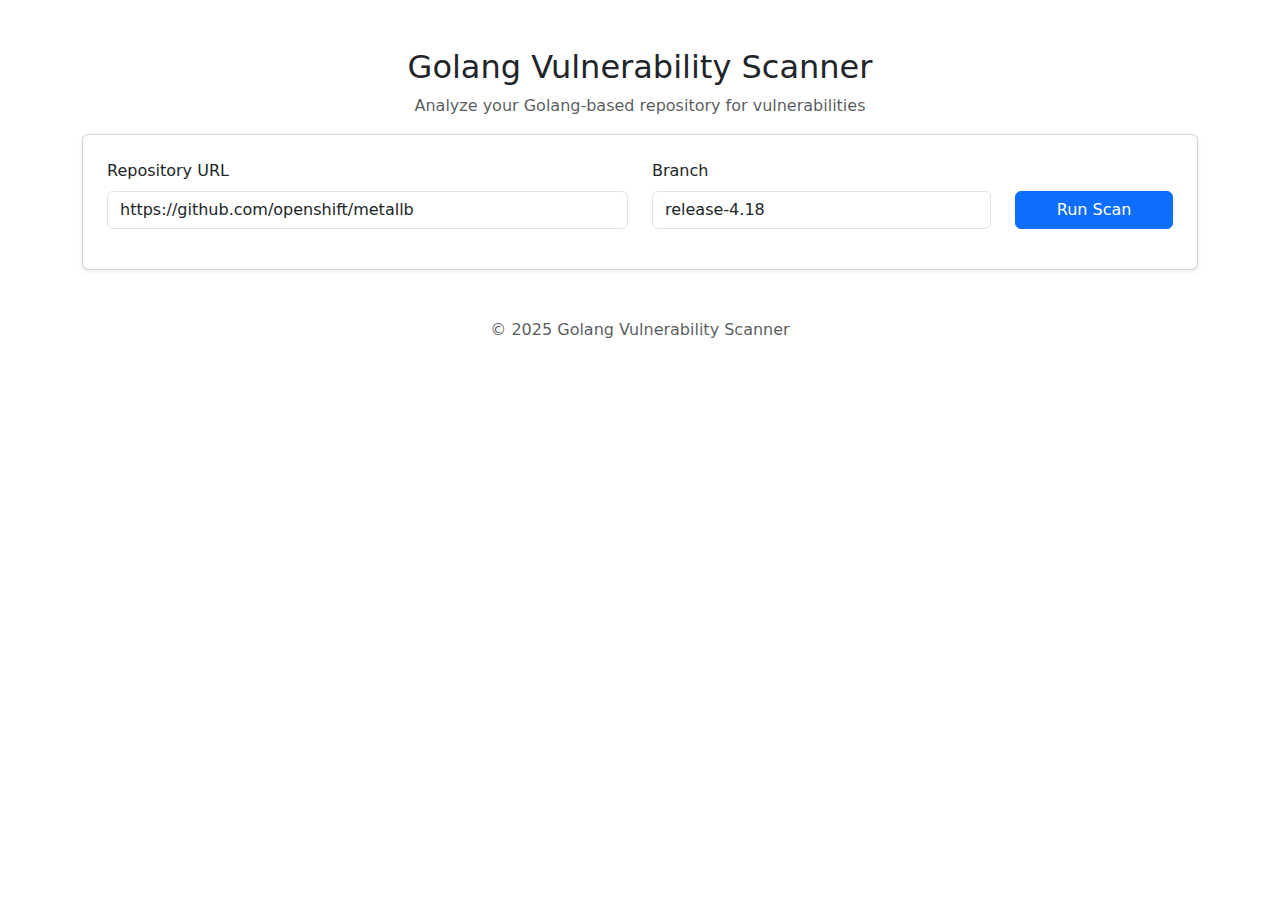
<file: index.html>
<!DOCTYPE html>
<html lang="en">
<head>
    <meta charset="UTF-8">
    <meta name="viewport" content="width=device-width, initial-scale=1.0">
    <title>Govulncheck Scanner</title>
    <link href="https://cdn.jsdelivr.net/npm/bootstrap@5.3.0/dist/css/bootstrap.min.css" rel="stylesheet">
    <style>
        #output {
            display: none;
            border-left: 5px solid #007bff;
            background: #f8f9fa;
            padding: 15px;
            font-family: monospace;
            white-space: pre-wrap;
            word-break: break-word;
        }
        .highlight-key {
            color: #d63384;
            font-weight: bold;
        }
        .highlight-value {
            color: #198754;
            font-weight: bold;
        }
    </style>
</head>
<body class="container mt-5">
    <h2 class="text-center">Golang Vulnerability Scanner</h2>
    <p class="text-center text-muted">Analyze your Golang-based repository for vulnerabilities</p>

    <div class="card p-4 shadow-sm">
        <div class="row mb-3 align-items-end">
            <div class="col-md-6">
                <label for="repo" class="form-label">Repository URL</label>
                <input type="text" id="repo" class="form-control" placeholder="Enter repo URL" value="https://github.com/openshift/metallb">
            </div>
            <div class="col-md-4">
                <label for="branch" class="form-label">Branch</label>
                <input type="text" id="branch" class="form-control" placeholder="Enter branch name" value="release-4.18">
            </div>
            <div class="col-md-2 text-end">
                <button id="scanButton" class="btn btn-primary w-100" onclick="runScan()">Run Scan</button>
            </div>
        </div>
    </div>

    <div id="output" class="mt-4 p-3 rounded"></div>

    <script>
        let scanInProgress = false;

        function syntaxHighlight(json) {
            json = json.replace(/&/g, "&amp;").replace(/</g, "&lt;").replace(/>/g, "&gt;");
            return json.replace(/("(\w+)":)/g, '<span class="highlight-key">$1</span>')
                        .replace(/(:\s*"(.*?)")/g, ': <span class="highlight-value">$2</span>')
                        .replace(/(:\s*(\d+))/g, ': <span class="highlight-value">$2</span>');
        }

        function runScan() {
            if (scanInProgress) return;

            scanInProgress = true;
            const repo = document.getElementById("repo").value;
            const branch = document.getElementById("branch").value;
            const outputDiv = document.getElementById("output");
            const scanButton = document.getElementById("scanButton");

            outputDiv.style.display = "none";
            scanButton.disabled = true;
            scanButton.innerText = "Scanning...";

            const controller = new AbortController();
            const timeoutId = setTimeout(() => controller.abort(), 90000);

            fetch("/scan", {
                method: "POST",
                headers: { "Content-Type": "application/json" },
                body: JSON.stringify({ repo, branch }),
                signal: controller.signal,
            })
            .then(response => response.json())
            .then(data => {
                if (data.exit_code === 1) {
                    outputDiv.innerHTML = `<div class='alert alert-danger'><strong>Error:</strong> ${data.error || "Unknown error occurred."}</div>`;
                } else {
                    outputDiv.innerHTML = `<div class='alert alert-success'><strong>Scan Completed!</strong></div>`;
                    outputDiv.innerHTML += `<pre class='text-break'>${syntaxHighlight(JSON.stringify(data, null, 2))}</pre>`;
                }
                outputDiv.style.display = "block";
            })
            .catch(error => {
                outputDiv.innerHTML = `<div class='alert alert-danger'><strong>Error:</strong> ` +
                    (error.name === "AbortError" ? "Request timed out (90 sec)" : error) + `</div>`;
                outputDiv.style.display = "block";
            })
            .finally(() => {
                clearTimeout(timeoutId);
                scanInProgress = false;
                scanButton.disabled = false;
                scanButton.innerText = "Run Scan";
            });
        }
    </script>

    <script src="https://cdn.jsdelivr.net/npm/bootstrap@5.3.0/dist/js/bootstrap.bundle.min.js"></script>
    <footer class="mt-5 pb-4 text-center text-muted">&copy; 2025 Golang Vulnerability Scanner</footer>
</body>
</html>
</file>
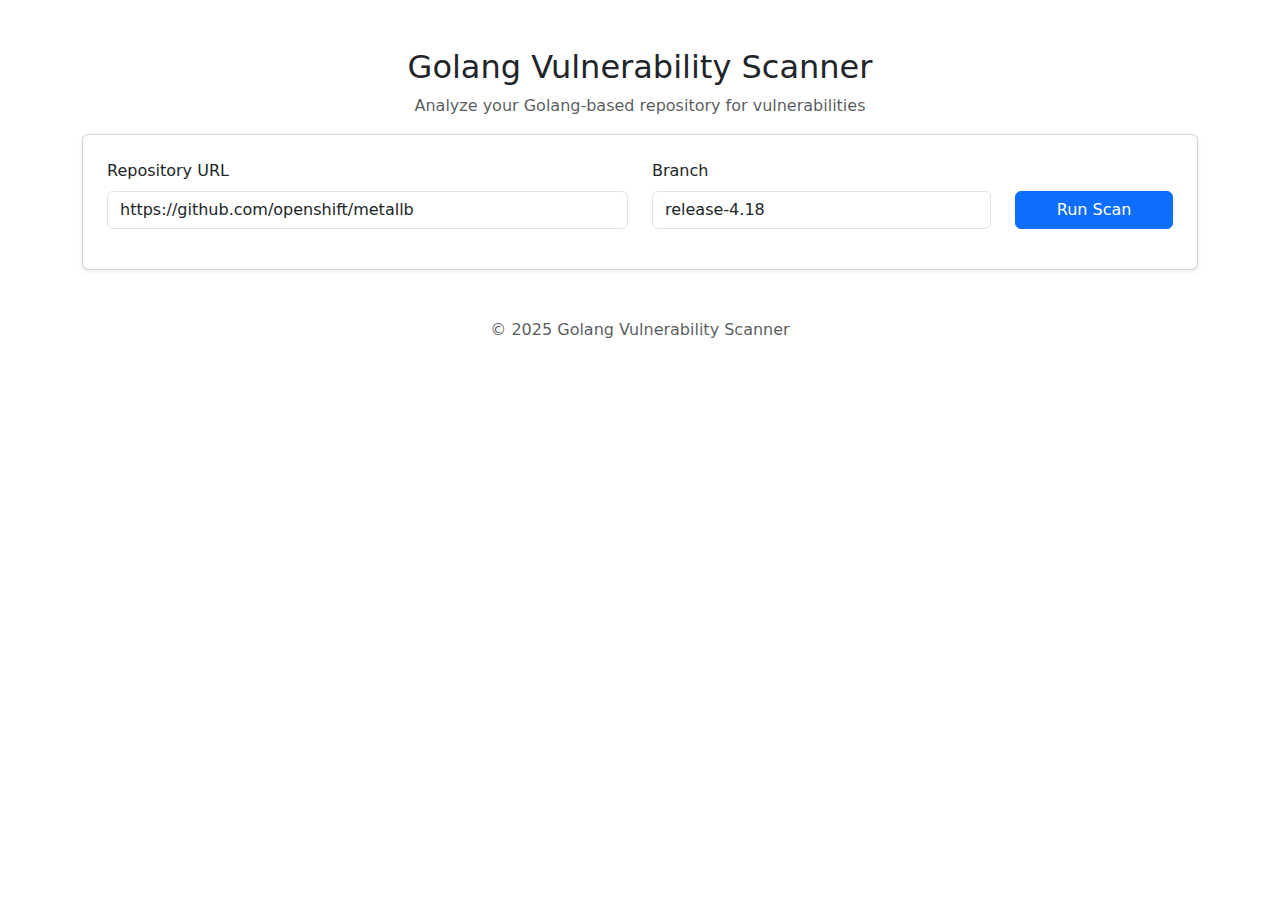
<file: site/index.html>
<!DOCTYPE html>
<html lang="en">
<head>
    <meta charset="UTF-8">
    <meta name="viewport" content="width=device-width, initial-scale=1.0">
    <title>Golang Vulnerability Scanner</title>
    <link href="https://cdn.jsdelivr.net/npm/bootstrap@5.3.0/dist/css/bootstrap.min.css" rel="stylesheet">
    <style>
        .result-card {
            display: none;
            padding: 15px;
            border-radius: 8px;
            font-family: monospace;
            white-space: pre-wrap;
            word-break: break-word;
            margin-top: 20px; /* Extra space between input and output */
            border-left: 5px solid #bbb;
        }
        .alert-success { background-color: #d4edda; border-left-color: #5cb85c; } /* Light Green */
        .alert-warning { background-color: #fff3cd; border-left-color: #f0ad4e; color: #856404; } /* Light Yellow */
        .alert-danger  { background-color: #f8d7da; border-left-color: #d9534f; color: #721c24; } /* Light Red */

        .highlight-key { color: #b30000; font-weight: bold; }
        .highlight-value { color: #007b00; font-weight: bold; }
    </style>
</head>
<body class="container mt-5">
    <h2 class="text-center">Golang Vulnerability Scanner</h2>
    <p class="text-center text-muted">Analyze your Golang-based repository for vulnerabilities</p>

    <div class="card p-4 shadow-sm">
        <div class="row mb-3 align-items-end">
            <div class="col-md-6">
                <label for="repo" class="form-label">Repository URL</label>
                <input type="text" id="repo" class="form-control" placeholder="Enter repo URL" value="https://github.com/openshift/metallb">
            </div>
            <div class="col-md-4">
                <label for="branch" class="form-label">Branch</label>
                <input type="text" id="branch" class="form-control" placeholder="Enter branch name" value="release-4.18">
            </div>
            <div class="col-md-2 text-end">
                <button id="scanButton" class="btn btn-primary w-100" onclick="runScan()">Run Scan</button>
            </div>
        </div>
    </div>

    <!-- Output card with spacing -->
    <div id="output" class="result-card"></div>

    <script>
        let scanInProgress = false;

        function syntaxHighlight(json) {
            json = json.replace(/&/g, "&amp;").replace(/</g, "&lt;").replace(/>/g, "&gt;");
            return json.replace(/("(\w+)":)/g, '<span class="highlight-key">$1</span>')
                        .replace(/(:\s*"(.*?)")/g, ': <span class="highlight-value">$2</span>')
                        .replace(/(:\s*(\d+))/g, ': <span class="highlight-value">$2</span>');
        }

        function runScan() {
            if (scanInProgress) return;

            scanInProgress = true;
            const repo = document.getElementById("repo").value;
            const branch = document.getElementById("branch").value;
            const outputDiv = document.getElementById("output");
            const scanButton = document.getElementById("scanButton");

            outputDiv.style.display = "none";
            outputDiv.className = "result-card"; // Reset class
            scanButton.disabled = true;
            scanButton.innerText = "Scanning...";

            const controller = new AbortController();
            const timeoutId = setTimeout(() => controller.abort(), 360000);

            fetch("/scan", {
                method: "POST",
                headers: { "Content-Type": "application/json" },
                body: JSON.stringify({ repo, branch }),
                signal: controller.signal,
            })
            .then(response => response.json())
            .then(data => {
                let message = "";
                let alertClass = "alert-success"; // Default green

                if (data.error === "Another scan is in progress. Please wait.") {
                    message = `<strong>${data.error}</strong>`;
                    alertClass = "alert-warning"; // Light Yellow for in-progress scans
                } else if (data.exit_code === 1) {
                    message = `<strong>Error:</strong> ${data.error || "Unknown error occurred."}`;
                    alertClass = "alert-danger"; // Light Red for errors
                } else {
                    // message = "<strong>Scan Completed!</strong>";
                    message = `<pre class='text-break'>${syntaxHighlight(JSON.stringify(data, null, 2))}</pre>`;
                }

                outputDiv.innerHTML = message;
                outputDiv.classList.add(alertClass); // Apply the colored card
                outputDiv.style.display = "block";
            })
            .catch(error => {
                outputDiv.innerHTML = `<strong>Error:</strong> ` +
                    (error.name === "AbortError" ? "Request timed out (180 sec)" : error);
                outputDiv.classList.add("alert-danger");
                outputDiv.style.display = "block";
            })
            .finally(() => {
                clearTimeout(timeoutId);
                scanInProgress = false;
                scanButton.disabled = false;
                scanButton.innerText = "Run Scan";
            });
        }
    </script>

    <script src="https://cdn.jsdelivr.net/npm/bootstrap@5.3.0/dist/js/bootstrap.bundle.min.js"></script>
    <footer class="mt-5 pb-4 text-center text-muted">&copy; 2025 Golang Vulnerability Scanner</footer>
</body>
</html>
</file>
